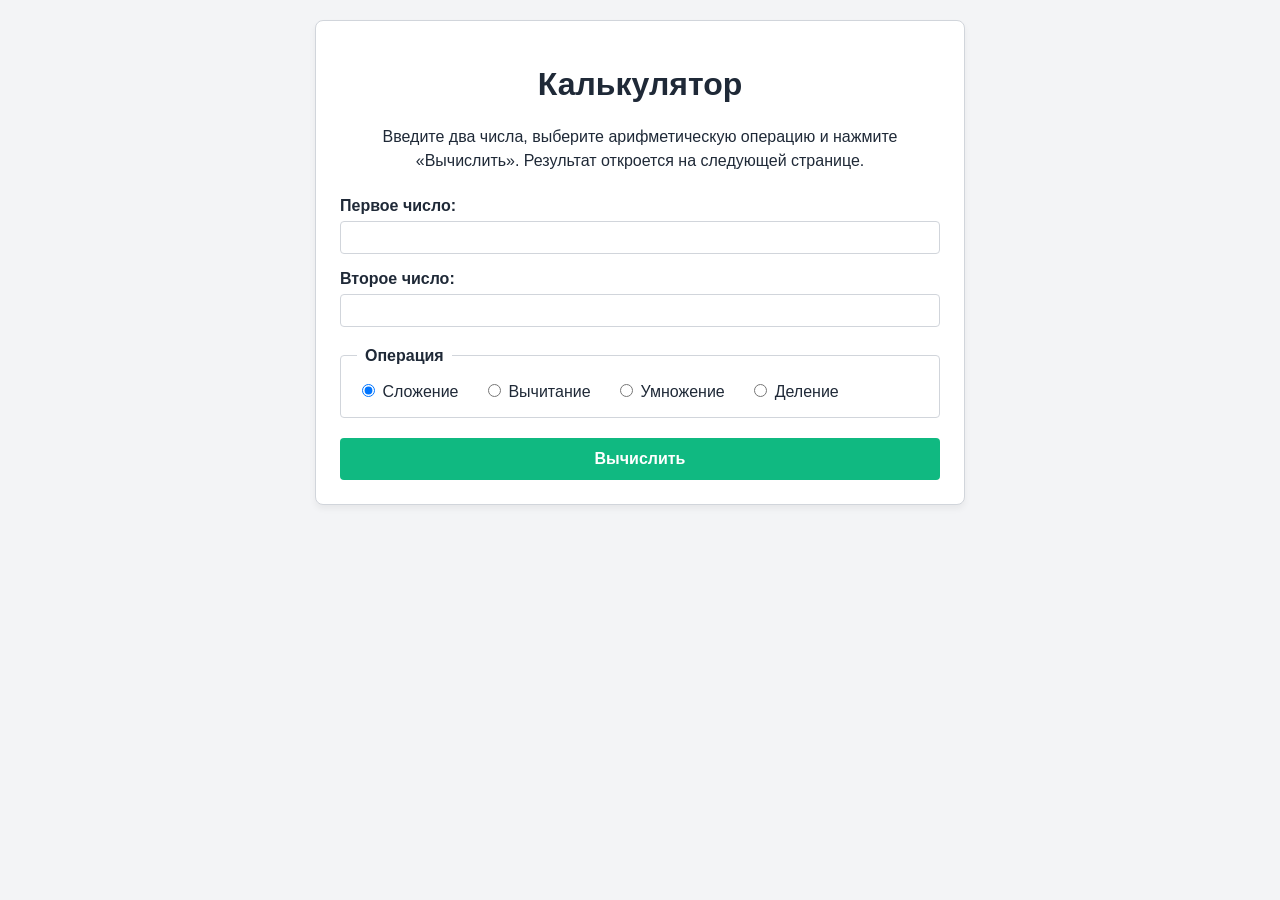
<file: lab2/lab2/web/index.html>
<!DOCTYPE html>
<html lang="ru">
<head>
    <meta charset="UTF-8">
    <meta name="viewport" content="width=device-width, initial-scale=1.0">
    <title>Калькулятор — ввод данных</title>
    <link rel="stylesheet" href="style.css">
</head>
<body>
<div class="container">
    <h1>Калькулятор</h1>
    <p class="intro">
        Введите два числа, выберите арифметическую операцию
        и нажмите «Вычислить». Результат откроется на следующей странице.
    </p>

    <form id="calcForm" action="result.html" method="get">
        <label for="a">Первое число:
            <input type="number" id="a" name="a" step="any" required>
        </label>

        <label for="b">Второе число:
            <input type="number" id="b" name="b" step="any" required>
        </label>

        <fieldset class="operations">
            <legend>Операция</legend>
            <label><input type="radio" name="op" value="add" checked> Сложение</label>
            <label><input type="radio" name="op" value="sub"> Вычитание</label>
            <label><input type="radio" name="op" value="mul"> Умножение</label>
            <label><input type="radio" name="op" value="div"> Деление</label>
        </fieldset>

        <button type="submit">Вычислить</button>
    </form>
</div>

<script src="script.js"></script>
</body>
</html>
</file>
<file: lab2/lab2/web/style.css>
:root {
    --primary: #10b981;
    --primary-hover: #059669;
    --bg: #f3f4f6;
    --surface: #ffffff;
    --text: #1f2937;
    --border: #d1d5db;
    --header-bg: #e5e7eb;
}

body {
    font-family: Arial, sans-serif;
    background-color: var(--bg);
    color: var(--text);
    margin: 20px;
}

h1 {
    text-align: center;
    color: var(--text);
}

.container {
    max-width: 600px;
    width: 100%;
    margin: 0 auto;
    background-color: var(--surface);
    border: 1px solid var(--border);
    padding: 24px;
    border-radius: 8px;
    box-shadow: 0 4px 6px rgba(0, 0, 0, 0.05);
}

.intro {
    text-align: center;
    margin-bottom: 24px;
    line-height: 1.5;
}

label {
    display: block;
    margin-bottom: 16px;
    font-weight: bold;
}

input[type="number"] {
    width: 100%;
    padding: 8px;
    margin-top: 6px;
    border: 1px solid var(--border);
    border-radius: 4px;
    box-sizing: border-box;
}

.operations {
    border: 1px solid var(--border);
    padding: 16px;
    margin: 20px 0;
    border-radius: 4px;
}

.operations legend {
    font-weight: bold;
    padding: 0 8px;
}

.operations label {
    display: inline-block;
    margin-right: 20px;
    margin-bottom: 0;
    font-weight: normal;
    cursor: pointer;
}

button {
    width: 100%;
    padding: 12px;
    background-color: var(--primary);
    color: white;
    border: none;
    border-radius: 4px;
    cursor: pointer;
    font-size: 16px;
    font-weight: bold;
    transition: background-color 0.2s;
}

button:hover {
    background-color: var(--primary-hover);
}

.result-table {
    width: 100%;
    border-collapse: collapse;
    margin-bottom: 24px;
}

.result-table th,
.result-table td {
    border: 1px solid var(--border);
    padding: 12px;
    text-align: center;
}

.result-table th {
    background-color: var(--header-bg);
    font-weight: bold;
}

.photo {
    text-align: center;
    margin-bottom: 24px;
}

.photo img {
    max-width: 100%;
    height: auto;
    border: 1px solid var(--border);
    border-radius: 4px;
}

.photo figcaption {
    margin-top: 8px;
    font-style: italic;
    color: #6b7280;
}

.back-link {
    text-align: center;
}

.back-link a {
    color: var(--primary);
    text-decoration: none;
    font-weight: bold;
    transition: color 0.2s;
}

.back-link a:hover {
    color: #b91c1c;
    text-decoration: underline;
}
</file>
